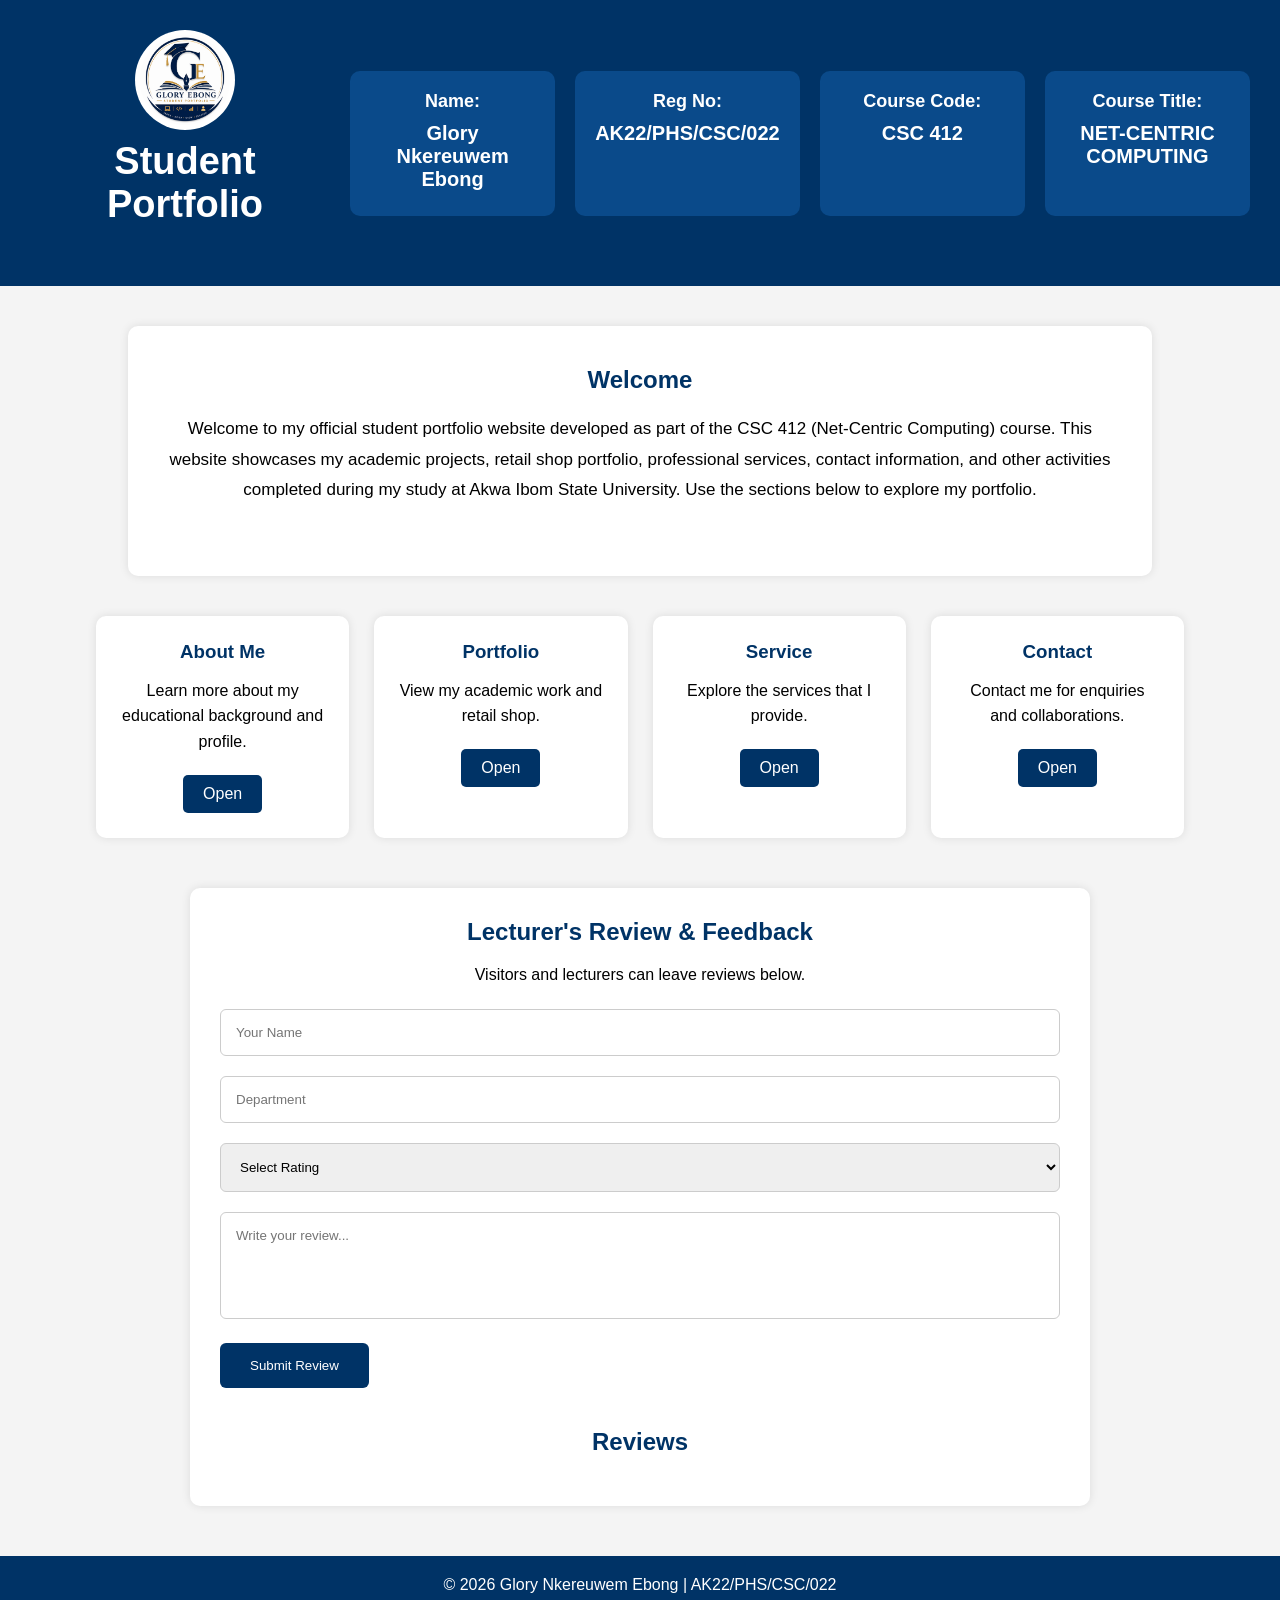
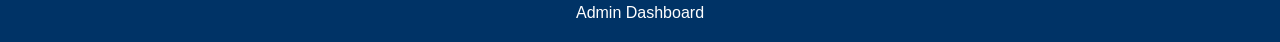
<file: index.html>
<!DOCTYPE html>
<html lang="en">
<head>
<meta charset="UTF-8">
<meta name="viewport" content="width=device-width, initial-scale=1.0">
<title>Student Portfolio</title>

<style>

*{
    margin:0;
    padding:0;
    box-sizing:border-box;
    font-family:Arial, Helvetica, sans-serif;
}

body{
    background:#f4f4f4;
}

/* Header */

header{
    background:#003366;
    color:white;
    padding:20px;
    text-align:center;
}

header h1{
    font-size:36px;
    margin-bottom:10px;
}

header p{
    font-size:18px;
    margin:5px 0;
}

/* Welcome Section */

.home{
    width:80%;
    margin:40px auto;
    text-align:center;
    background:white;
    padding:40px;
    border-radius:10px;
    box-shadow:0 0 10px rgba(0,0,0,.1);
}

.home h2{
    color:#003366;
    margin-bottom:20px;
}

.home p{
    line-height:1.8;
    margin-bottom:30px;
    font-size:17px;
}

.button{
    display:inline-block;
    background:#003366;
    color:white;
    text-decoration:none;
    padding:12px 30px;
    border-radius:5px;
}

.button:hover{
    background:#0055aa;
}

/* Cards */

.links{
    width:85%;
    margin:40px auto;
    display:grid;
    grid-template-columns:repeat(auto-fit,minmax(220px,1fr));
    gap:25px;
}

.box{
    background:white;
    padding:25px;
    text-align:center;
    border-radius:10px;
    box-shadow:0 0 10px rgba(0,0,0,.1);
}

.box h3{
    color:#003366;
    margin-bottom:15px;
}

.box p{
    line-height:1.6;
    margin-bottom:20px;
}

.box a{
    display:inline-block;
    text-decoration:none;
    background:#003366;
    color:white;
    padding:10px 20px;
    border-radius:5px;
}

.box a:hover{
    background:#0055aa;
}

/* Reviews */

.reviews{
    width:85%;
    max-width:900px;
    margin:50px auto;
    background:white;
    padding:30px;
    border-radius:10px;
    box-shadow:0 0 10px rgba(0,0,0,.1);
}

.reviews h2{
    text-align:center;
    color:#003366;
    margin-bottom:20px;
}

.reviews p{
    text-align:center;
    margin-bottom:25px;
}

.reviews input,
.reviews textarea,
.reviews select{
    width:100%;
    padding:15px;
    margin-bottom:20px;
    border:1px solid #ccc;
    border-radius:6px;
}

.reviews textarea{
    resize:none;
}

.reviews button{
    background:#003366;
    color:white;
    border:none;
    padding:15px 30px;
    border-radius:6px;
    cursor:pointer;
}

.reviews button:hover{
    background:#0055aa;
}

.review-card{
    background:#f7f7f7;
    padding:20px;
    margin-top:20px;
    border-left:5px solid #003366;
    border-radius:8px;
}

.review-card h3{
    color:#003366;
}

.review-card span{
    color:gray;
    font-size:14px;
}

footer{
    margin-top:50px;
    background:#003366;
    color:white;
    text-align:center;
    padding:20px;
}

.header-top{
    display:flex;
    flex-direction:column;
    align-items:flex-start;
    padding-left:30px;
    margin-bottom:20px;
}

.logo-img{
    width:90px;
    height:90px;
    object-fit:contain;
    background:#fff;
    border-radius:50%;
    padding:5px;
    margin-bottom:10px;
}


header{
    background:#003366;
    color:white;
    padding:30px;
}

.header-grid{
    display:grid;
    grid-template-columns:280px 1fr;
    align-items:center;
    gap:40px;
}

.header-top{
    display:flex;
    flex-direction:column;
    align-items:center;
}

.logo-img{
    width:100px;
    height:100px;
    border-radius:50%;
    background:#fff;
    padding:5px;
    margin-bottom:10px;
}

.header-top h1{
    font-size:38px;
    color:white;
    text-align:center;
}

.right-box{
    display:grid;
    grid-template-columns:repeat(4,1fr);
    gap:20px;
}

.info-card{
    background:#0a4a8a;
    padding:20px;
    border-radius:10px;
    text-align:center;
}

.info-card h4{
    margin-bottom:10px;
    font-size:18px;
}

.info-card p{
    font-size:20px;
    font-weight:bold;
}


/* ===========================
   Responsive Header
=========================== */

@media (max-width:768px){

    .header-grid{
        grid-template-columns:1fr;
        gap:20px;
        text-align:center;
    }

    .header-top{
        align-items:center;
    }

    .header-top h1{
        font-size:30px;
    }

    .logo-img{
        width:90px;
        height:90px;
    }

    .right-box{
        grid-template-columns:1fr;
        gap:15px;
    }

    .info-card{
        width:100%;
    }

    .home{
        width:95%;
        padding:25px;
    }

    .links{
        width:95%;
    }

    .reviews{
        width:95%;
        padding:20px;
    }

}

</style>

</head>

<body>

<header>

<div class="header-grid">

    <!-- LEFT BOX -->
    <div class="header-top">

        <img src="Logo1.png" alt="Portfolio Logo" class="logo-img">

        <h1>Student Portfolio</h1>

    </div>

    <!-- RIGHT BOX -->
    <div class="right-box">

        <div class="info-card">
            <h4>Name:</h4>
            <p>Glory Nkereuwem Ebong</p>
        </div>

        <div class="info-card">
            <h4>Reg No:</h4>
            <p>AK22/PHS/CSC/022</p>
        </div>

        <div class="info-card">
            <h4>Course Code:</h4>
            <p>CSC 412</p>
        </div>

        <div class="info-card">
            <h4>Course Title:</h4>
            <p>NET-CENTRIC COMPUTING</p>
        </div>

    </div>

</div>

</header>


<section class="home">

<h2>Welcome</h2>

<p>

Welcome to my official student portfolio website developed as part of the CSC 412 (Net-Centric Computing) course.

This website showcases my academic projects, retail shop portfolio, professional services, contact information, and other activities completed during my study at Akwa Ibom State University.

Use the sections below to explore my portfolio.

</p>

</section>

<section class="links">

<div class="box">
<h3>About Me</h3>
<p>Learn more about my educational background and profile.</p>
<a href="About.html">Open</a>
</div>

<div class="box">
<h3>Portfolio</h3>
<p>View my academic work and retail shop.</p>
<a href="Portfolio.html">Open</a>
</div>

<div class="box">
<h3>Service</h3>
<p>Explore the services that I provide.</p>
<a href="Service.html">Open</a>
</div>

<div class="box">
<h3>Contact</h3>
<p>Contact me for enquiries and collaborations.</p>
<a href="Contact.html">Open</a>
</div>

</section>

<section class="reviews">

<h2>Lecturer's Review & Feedback</h2>

<p>Visitors and lecturers can leave reviews below.</p>

<form id="reviewForm">

<input type="text" id="name" placeholder="Your Name" required>

<input type="text" id="department" placeholder="Department">

<select id="rating" required>

<option value="">Select Rating</option>
<option>⭐⭐⭐⭐⭐ Excellent</option>
<option>⭐⭐⭐⭐ Very Good</option>
<option>⭐⭐⭐ Good</option>
<option>⭐⭐ Fair</option>
<option>⭐ Poor</option>

</select>

<textarea id="review" rows="5" placeholder="Write your review..." required></textarea>

<button type="submit">Submit Review</button>

</form>

<h2 style="margin-top:40px;">Reviews</h2>

<div id="reviewsContainer"></div>

</section>

<footer>

<p>&copy; 2026 Glory Nkereuwem Ebong | AK22/PHS/CSC/022</p>

<p style="margin-top:10px;">
    <a href="admin.html" style="color:white;text-decoration:none;">
        Admin Dashboard
    </a>

</footer>

<script>
function toggleMenu(){
    document.getElementById("navMenu")?.classList.toggle("show");
}
</script>

<script src="js/review.js"></script>

</body>
</html>
</file>
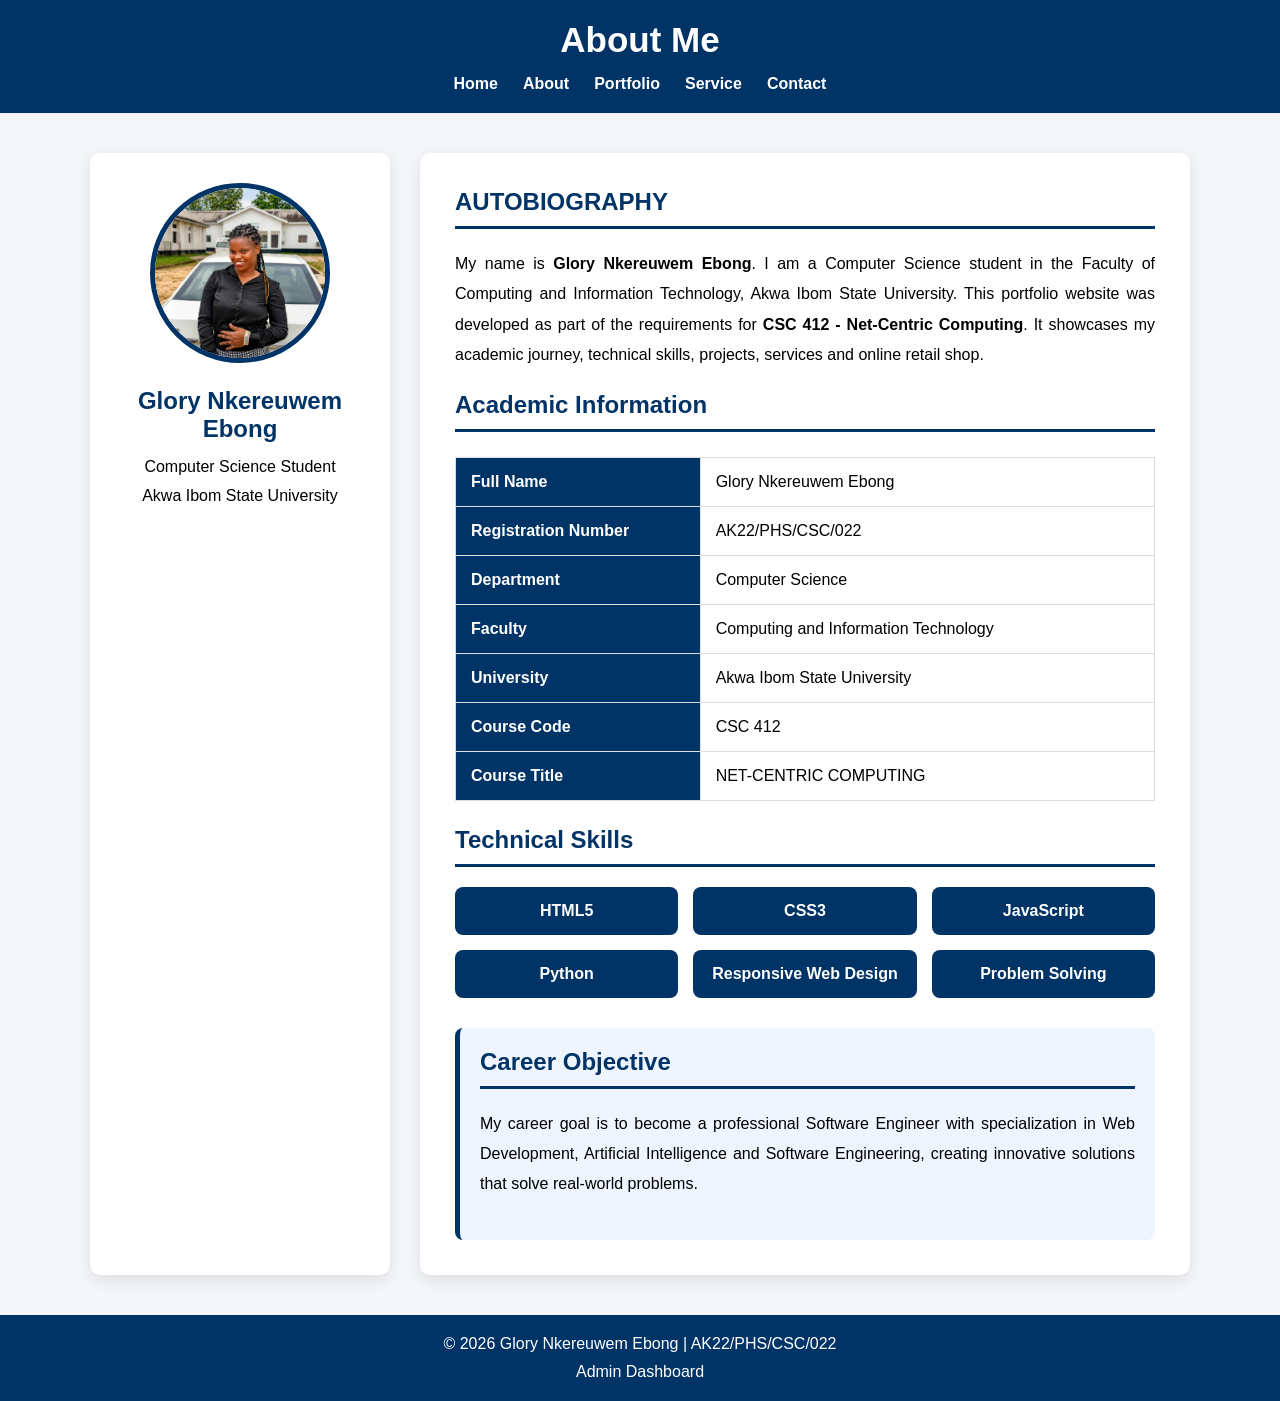
<file: About.html>
<!DOCTYPE html>
<html lang="en">
<head>
<meta charset="UTF-8">
<meta name="viewport" content="width=device-width, initial-scale=1.0">
<title>About | Student Portfolio</title>

<style>

*{
margin:0;
padding:0;
box-sizing:border-box;
font-family:Arial, Helvetica, sans-serif;
}

body{
background:#f4f6f9;
}

/* Header */

header{
    background:#003366;
    color:white;
    padding:20px;
}

.header-container{
    max-width:1200px;
    margin:auto;
}

.header-container h1{
    text-align:center;
    font-size:35px;
    margin-bottom:15px;
}

nav ul{
    list-style:none;
    display:flex;
    justify-content:center;
    gap:25px;
}

nav ul li a{
    color:white;
    text-decoration:none;
    font-weight:bold;
}

nav ul li a:hover{
    color:gold;
}

.menu-icon{
    display:none;
    font-size:32px;
    cursor:pointer;
    text-align:right;
    color:white;
}

/* About */

.about{
width:90%;
max-width:1100px;
margin:40px auto;
display:grid;
grid-template-columns:300px 1fr;
gap:30px;
}

.profile{
background:white;
padding:30px;
border-radius:10px;
box-shadow:0 5px 15px rgba(0,0,0,.1);
text-align:center;
}

.profile img{
width:180px;
height:180px;
border-radius:50%;
object-fit:cover;
border:5px solid #003366;
margin-bottom:20px;
}

.profile h2{
color:#003366;
margin-bottom:10px;
}

.profile p{
line-height:1.8;
}

.content{
background:white;
padding:35px;
border-radius:10px;
box-shadow:0 5px 15px rgba(0,0,0,.1);
}

.content h2{
color:#003366;
margin-bottom:20px;
border-bottom:3px solid #003366;
padding-bottom:10px;
}

.content p{
line-height:1.9;
margin-bottom:20px;
text-align:justify;
}

table{
width:100%;
border-collapse:collapse;
margin:25px 0;
}

table td{
padding:15px;
border:1px solid #ddd;
}

table td:first-child{
font-weight:bold;
background:#003366;
color:white;
width:35%;
}

.skills{
display:grid;
grid-template-columns:repeat(auto-fit,minmax(180px,1fr));
gap:15px;
margin-top:20px;
}

.skill{
background:#003366;
color:white;
padding:15px;
border-radius:8px;
text-align:center;
font-weight:bold;
}

.goal{
background:#eef5ff;
padding:20px;
border-left:5px solid #003366;
margin-top:30px;
border-radius:8px;
}

footer{
margin-top:40px;
background:#003366;
color:white;
text-align:center;
padding:20px;
}

@media(max-width:768px){

.about{
grid-template-columns:1fr;
}

}


/* Mobile */

@media(max-width:768px){

.about{
    grid-template-columns:1fr;
}

/* Show hamburger */

.menu-icon{
    display:block;
    margin-bottom:15px;
}

/* Hide menu initially */

nav{
    display:none;
}

nav.show{
    display:block;
}

nav ul{
    flex-direction:column;
    gap:0;
}

nav ul li{
    text-align:center;
}

nav ul li a{
    display:block;
    padding:15px;
    border-top:1px solid rgba(255,255,255,.2);
}

}

</style>

</head>

<body>

<header>

<div class="header-container">

    <h1>About Me</h1>

    <div class="menu-icon" onclick="toggleMenu()">
        ☰
    </div>

    <nav id="navMenu">

        <ul>

            <li><a href="index.html">Home</a></li>

            <li><a href="About.html">About</a></li>

            <li><a href="Portfolio.html">Portfolio</a></li>

            <li><a href="Service.html">Service</a></li>

            <li><a href="Contact.html">Contact</a></li>

        </ul>

    </nav>

</div>

</header>

<section class="about">

<div class="profile">

<img src="Profile.jpeg" alt="Profile Picture">

<h2>Glory Nkereuwem Ebong</h2>

<p>

Computer Science Student

<br>

Akwa Ibom State University

</p>

</div>

<div class="content">

<h2>AUTOBIOGRAPHY</h2>

<p>

My name is <strong>Glory Nkereuwem Ebong</strong>. I am a Computer Science student in the Faculty of Computing and Information Technology, Akwa Ibom State University.

This portfolio website was developed as part of the requirements for <strong>CSC 412 - Net-Centric Computing</strong>. It showcases my academic journey, technical skills, projects, services and online retail shop.

</p>

<h2>Academic Information</h2>

<table>

<tr>

<td>Full Name</td>

<td>Glory Nkereuwem Ebong</td>

</tr>

<tr>

<td>Registration Number</td>

<td>AK22/PHS/CSC/022</td>

</tr>

<tr>

<td>Department</td>

<td>Computer Science</td>

</tr>

<tr>

<td>Faculty</td>

<td>Computing and Information Technology</td>

</tr>

<tr>

<td>University</td>

<td>Akwa Ibom State University</td>

</tr>

<tr>

<td>Course Code</td>

<td>CSC 412</td>

</tr>

<tr>

<td>Course Title</td>

<td>NET-CENTRIC COMPUTING</td>

</tr>

</table>

<h2>Technical Skills</h2>

<div class="skills">

<div class="skill">HTML5</div>

<div class="skill">CSS3</div>

<div class="skill">JavaScript</div>

<div class="skill">Python</div>

<div class="skill">Responsive Web Design</div>

<div class="skill">Problem Solving</div>

</div>

<div class="goal">

<h2>Career Objective</h2>

<p>

My career goal is to become a professional Software Engineer with specialization in Web Development, Artificial Intelligence and Software Engineering, creating innovative solutions that solve real-world problems.

</p>

</div>

</div>

</section>

<footer>

<p>

© 2026 Glory Nkereuwem Ebong | AK22/PHS/CSC/022

</p>

<p style="margin-top:10px;">
    <a href="admin.html" style="color:white;text-decoration:none;">
        Admin Dashboard
    </a>

</footer>

<script>
function toggleMenu() {
    document.getElementById("navMenu").classList.toggle("show");
}
</script>

</body>
</html>
</file>
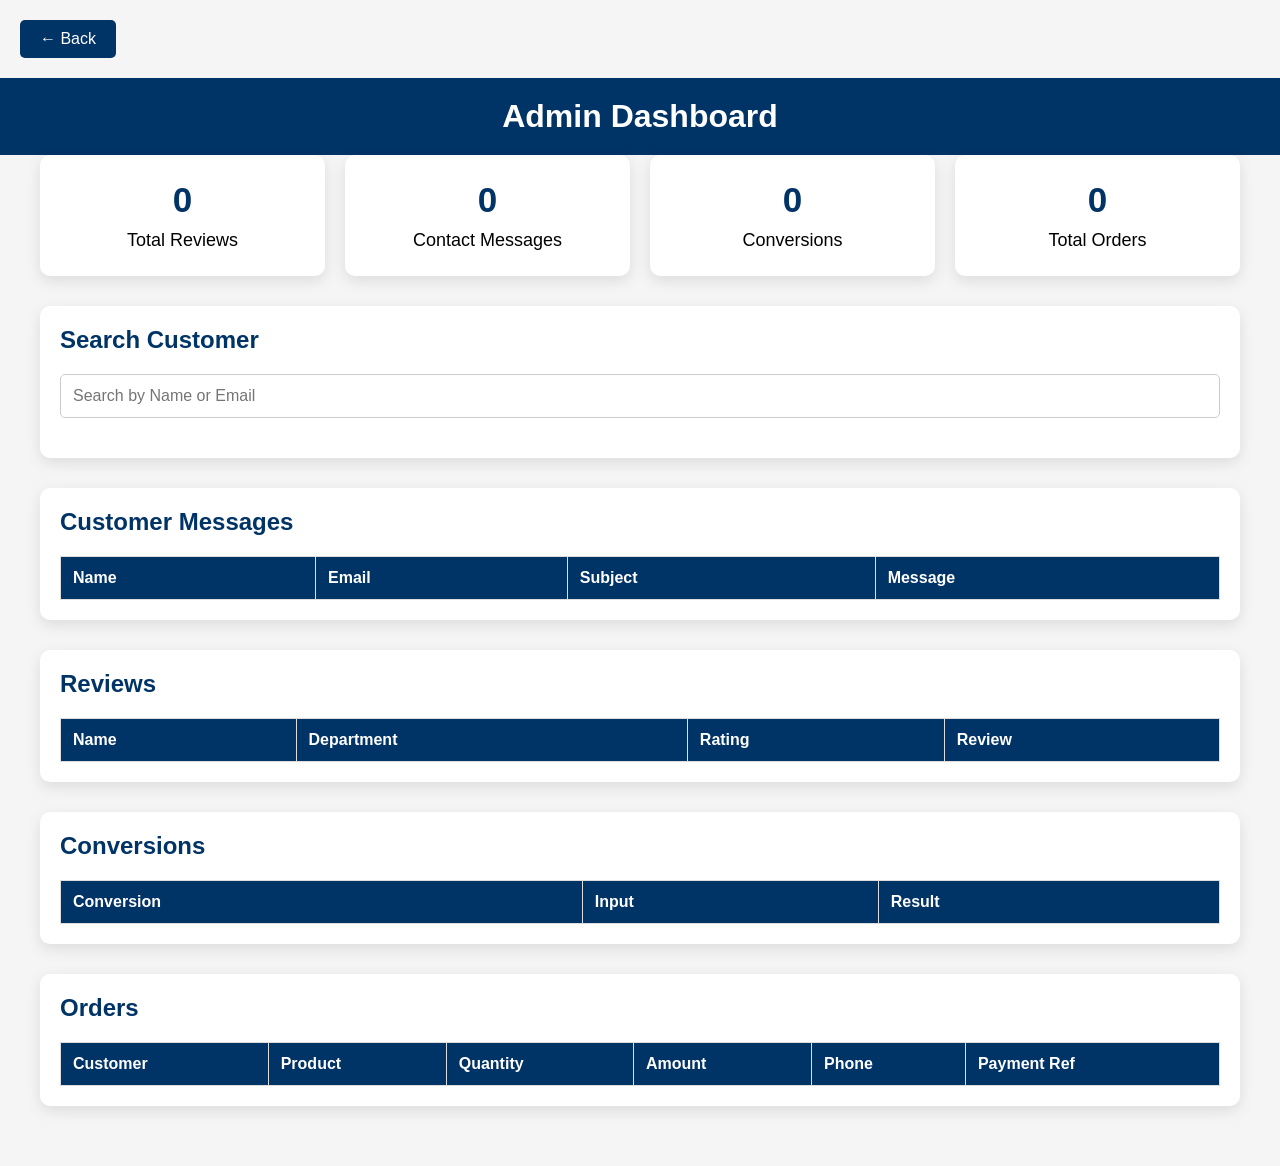
<file: admin.html>
<!DOCTYPE html>
<html lang="en">
<head>

<meta charset="UTF-8">
<meta name="viewport" content="width=device-width, initial-scale=1.0">

<title>Admin Dashboard</title>

<style>

*{
margin:0;
padding:0;
box-sizing:border-box;
font-family:Arial,Helvetica,sans-serif;
}

body{
background:#f5f5f5;
overflow-x:hidden;
}

header{
background:#003366;
color:#fff;
padding:20px;
text-align:center;
}

.back-btn{
display:inline-block;
margin:20px;
padding:10px 20px;
background:#003366;
color:#fff;
text-decoration:none;
border-radius:5px;
}

.back-btn:hover{
background:#0055aa;
}

.container{
width:95%;
max-width:1200px;
margin:auto;
padding-bottom:30px;
}

.cards{
display:grid;
grid-template-columns:repeat(auto-fit,minmax(250px,1fr));
gap:20px;
margin-bottom:30px;
}

.card{
background:#fff;
padding:25px;
border-radius:10px;
box-shadow:0 5px 15px rgba(0,0,0,.1);
text-align:center;
}

.card h2{
font-size:35px;
color:#003366;
margin-bottom:10px;
}

.card p{
font-size:18px;
}

.section{
background:#fff;
padding:20px;
margin-bottom:30px;
border-radius:10px;
box-shadow:0 5px 15px rgba(0,0,0,.1);
}

.section h2{
margin-bottom:20px;
color:#003366;
}

input{
width:100%;
padding:12px;
border:1px solid #ccc;
border-radius:5px;
margin-bottom:20px;
font-size:16px;
}

.table-wrapper{
width:100%;
overflow-x:auto;
-webkit-overflow-scrolling:touch;
}

table{
width:100%;
min-width:700px;
border-collapse:collapse;
}

table th,
table td{
padding:12px;
border:1px solid #ddd;
text-align:left;
white-space:nowrap;
}

table th{
background:#003366;
color:white;
}

@media(max-width:768px){

.container{
width:95%;
}

.cards{
grid-template-columns:1fr;
}

.card h2{
font-size:28px;
}

.section{
padding:15px;
}

.section h2{
font-size:20px;
}

.back-btn{
display:block;
width:120px;
margin:20px auto;
text-align:center;
}

table{
min-width:650px;
}

table th,
table td{
font-size:14px;
padding:10px;
}

}

</style>

</head>

<body>

<a href="Portfolio.html" class="back-btn">
← Back
</a>

<header>

<h1>Admin Dashboard</h1>

</header>

<div class="container">

<div class="cards">

<div class="card">
<h2 id="reviewCount">0</h2>
<p>Total Reviews</p>
</div>

<div class="card">
<h2 id="contactCount">0</h2>
<p>Contact Messages</p>
</div>

<div class="card">
<h2 id="conversionCount">0</h2>
<p>Conversions</p>
</div>

<div class="card">
<h2 id="orderCount">0</h2>
<p>Total Orders</p>
</div>

</div>

<div class="section">

<h2>Search Customer</h2>

<input
type="text"
id="search"
placeholder="Search by Name or Email">

</div>

<div class="section">

<h2>Customer Messages</h2>

<div class="table-wrapper">

<table>

<thead>

<tr>
<th>Name</th>
<th>Email</th>
<th>Subject</th>
<th>Message</th>
</tr>

</thead>

<tbody id="contactTable">

</tbody>

</table>

</div>

</div>

<div class="section">

<h2>Reviews</h2>

<div class="table-wrapper">

<table>

<thead>

<tr>
<th>Name</th>
<th>Department</th>
<th>Rating</th>
<th>Review</th>
</tr>

</thead>

<tbody id="reviewTable">

</tbody>

</table>

</div>

</div>

<div class="section">

<h2>Conversions</h2>

<div class="table-wrapper">

<table>

<thead>

<tr>
<th>Conversion</th>
<th>Input</th>
<th>Result</th>
</tr>

</thead>

<tbody id="conversionTable">

</tbody>

</table>

</div>

</div>

<div class="section">

<h2>Orders</h2>

<div class="table-wrapper">

<table>

<thead>

<tr>
<th>Customer</th>
<th>Product</th>
<th>Quantity</th>
<th>Amount</th>
<th>Phone</th>
<th>Payment Ref</th>
</tr>

</thead>

<tbody id="orderTable">

</tbody>

</table>

</div>

</div>

</div>

<script src="js/admin.js"></script>

</body>
</html>
</file>
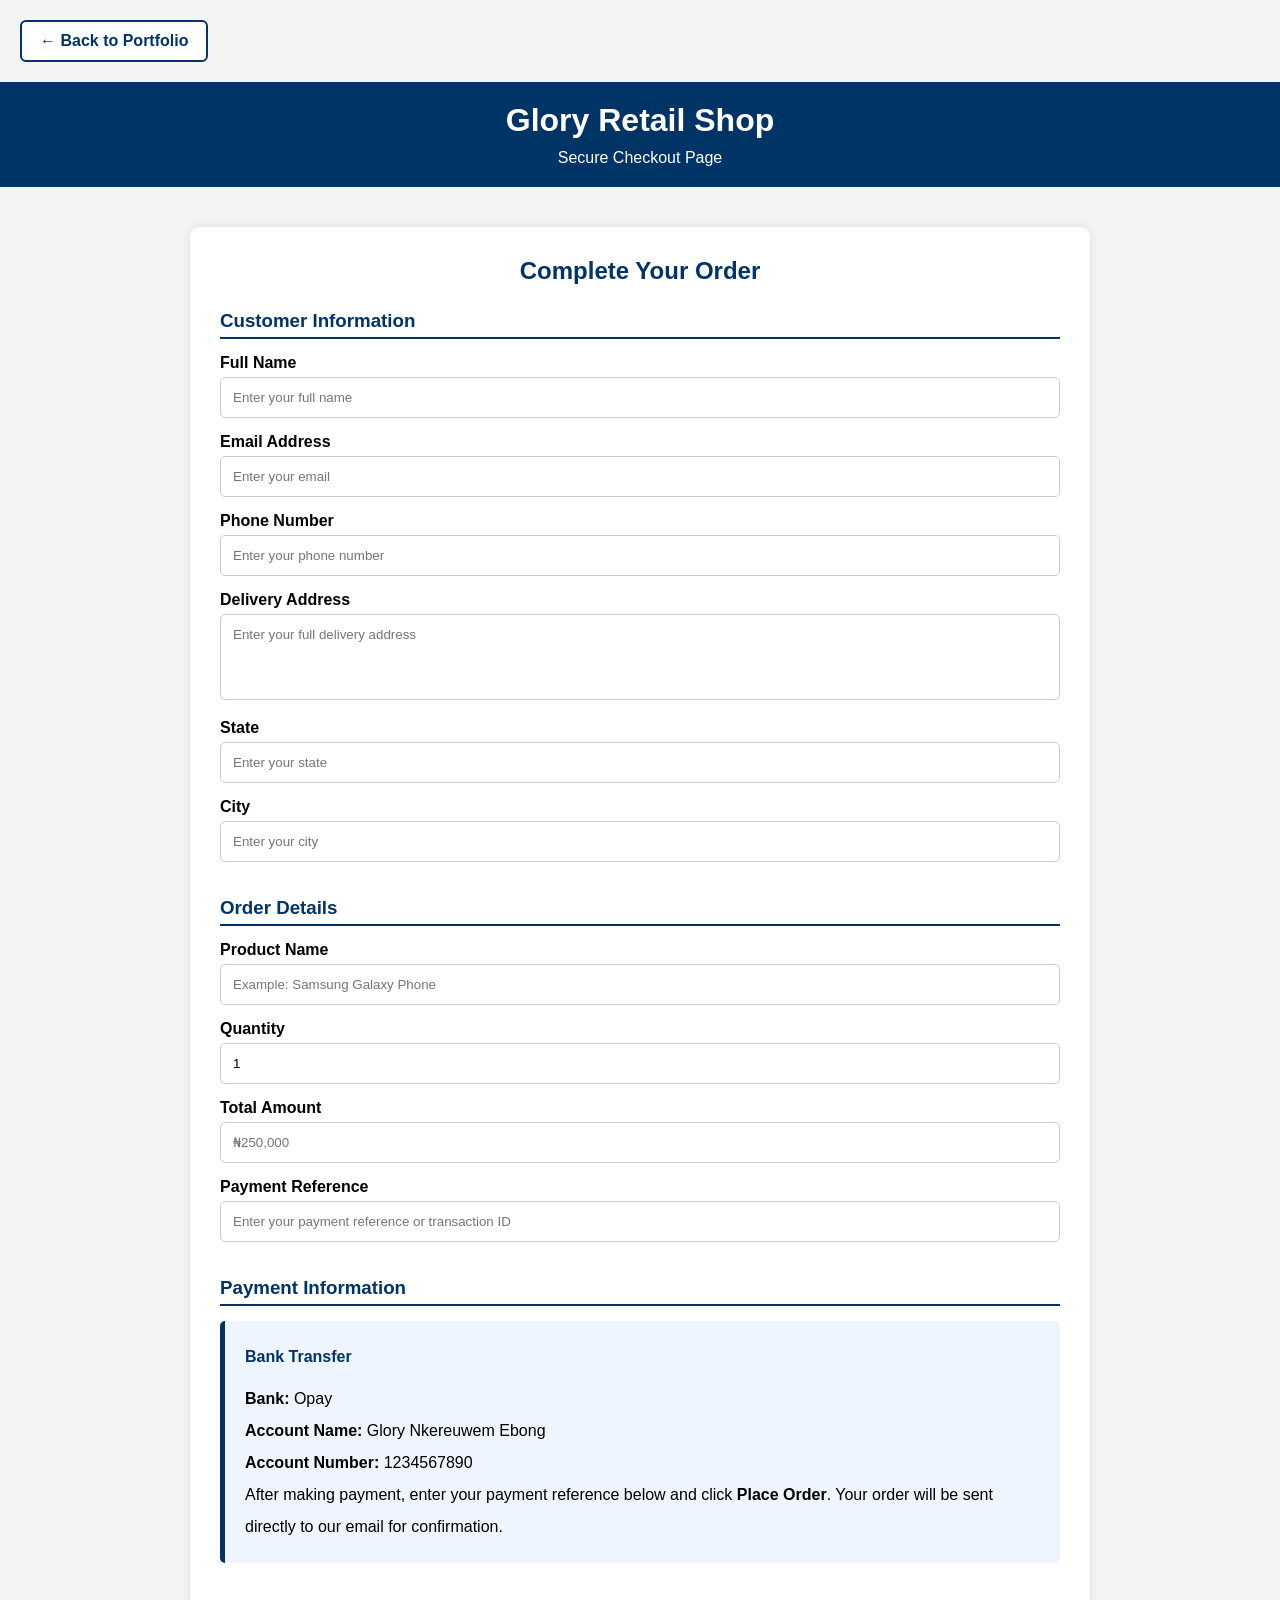
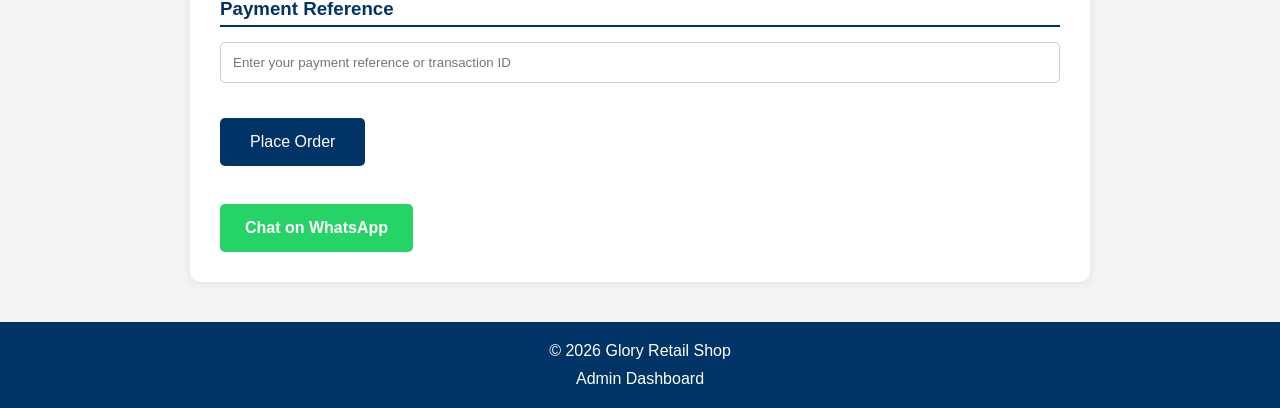
<file: Buy.html>
<!DOCTYPE html>
<html lang="en">
<head>
<meta charset="UTF-8">
<meta name="viewport" content="width=device-width, initial-scale=1.0">
<title>Checkout | Glory Retail Shop</title>

<style>

*{
    margin:0;
    padding:0;
    box-sizing:border-box;
    font-family:Arial, Helvetica, sans-serif;
}

body{
    background:#f4f4f4;
}

header{
    background:#003366;
    color:white;
    text-align:center;
    padding:20px;
}

header h1{
    margin-bottom:10px;
}

.container{
    width:90%;
    max-width:900px;
    margin:40px auto;
    background:white;
    padding:30px;
    border-radius:10px;
    box-shadow:0 0 10px rgba(0,0,0,.1);
}

.container h2{
    text-align:center;
    color:#003366;
    margin-bottom:25px;
}

.section{
    margin-bottom:35px;
}

.section h3{
    color:#003366;
    margin-bottom:15px;
    border-bottom:2px solid #003366;
    padding-bottom:5px;
}

label{
    display:block;
    margin-top:15px;
    margin-bottom:5px;
    font-weight:bold;
}

input,
textarea,
select{
    width:100%;
    padding:12px;
    border:1px solid #ccc;
    border-radius:5px;
}

textarea{
    resize:none;
}

.payment{
    background:#eef5ff;
    padding:20px;
    border-left:5px solid #003366;
    border-radius:5px;
    line-height:2;
}

.payment h4{
    color:#003366;
    margin-bottom:10px;
}

button{
    background:#003366;
    color:white;
    border:none;
    padding:15px 30px;
    border-radius:5px;
    cursor:pointer;
    font-size:16px;
}

button:hover{
    background:#0055aa;
}

.whatsapp{
    display:inline-block;
    margin-top:20px;
    background:#25D366;
    color:white;
    text-decoration:none;
    padding:15px 25px;
    border-radius:5px;
    font-weight:bold;
}

.whatsapp:hover{
    background:#1ea952;
}

footer{
    margin-top:40px;
    background:#003366;
    color:white;
    text-align:center;
    padding:20px;
}


.back-btn{
    display:inline-flex;
    align-items:center;
    gap:8px;
    background:#ffffff;
    color:#003366;
    text-decoration:none;
    padding:10px 18px;
    border-radius:6px;
    border:2px solid #003366;
    font-weight:bold;
    margin:20px;
    transition:0.3s;
}

.back-btn:hover{
    background:#003366;
    color:white;
}


</style>

</head>

<body>

    <a href="Portfolio.html" class="back-btn">
    ← Back to Portfolio
</a>


<header>

<h1>Glory Retail Shop</h1>

<p>Secure Checkout Page</p>

</header>

<div class="container">

<h2>Complete Your Order</h2>

<form id="orderForm">

<input type="hidden" name="_subject" value="New Retail Shop Order">

<div class="section">

<h3>Customer Information</h3>

<label>Full Name</label>
<input
type="text"
id="fullname"
placeholder="Enter your full name"
required>

<label>Email Address</label>
<input
type="email"
id="email"
placeholder="Enter your email"
required>

<label>Phone Number</label>
<input
type="tel"
id="phone"
placeholder="Enter your phone number"
required>


<label>Delivery Address</label>
<textarea
id="address"
rows="4"
placeholder="Enter your full delivery address"
required></textarea>

<label>State</label>
<input
type="text"
id="state"
placeholder="Enter your state"
required>


<label>City</label>
<input
type="text"
id="city"
placeholder="Enter your city"
required>

</div>

<div class="section">

<h3>Order Details</h3>

<label>Product Name</label>
<input
type="text"
id="product"
placeholder="Example: Samsung Galaxy Phone"
required>


<label>Quantity</label>
<input
type="number"
id="quantity"
value="1"
min="1"
required>


<label>Total Amount</label>
<input
type="text"
id="amount"
placeholder="₦250,000"
required>

<label>Payment Reference</label>
<input
type="text"
id="payment_reference"
placeholder="Enter your payment reference or transaction ID"
required>

</div>

<div class="section">

<h3>Payment Information</h3>

<div class="payment">

<h4>Bank Transfer</h4>

<p><strong>Bank:</strong> Opay</p>

<p><strong>Account Name:</strong> Glory Nkereuwem Ebong</p>

<p><strong>Account Number:</strong> 1234567890</p>

<p>
After making payment, enter your payment reference below and click <strong>Place Order</strong>. Your order will be sent directly to our email for confirmation.
</p>

</div>

</div>

<div class="section">

<h3>Payment Reference</h3>

<input type="text" name="Payment Reference" placeholder="Enter your payment reference or transaction ID" required>

</div>

<button type="submit">

Place Order

</button>

<br><br>

<a class="whatsapp"
href="https://wa.me/2348101532288"
target="_blank">

Chat on WhatsApp

</a>

</form>

</div>

<footer>

<p>

© 2026 Glory Retail Shop

</p>

<p style="margin-top:10px;">
    <a href="admin.html" style="color:white;text-decoration:none;">
        Admin Dashboard
    </a>
    
</footer>

<script src="js/order.js"></script>

</body>
</html>
</file>
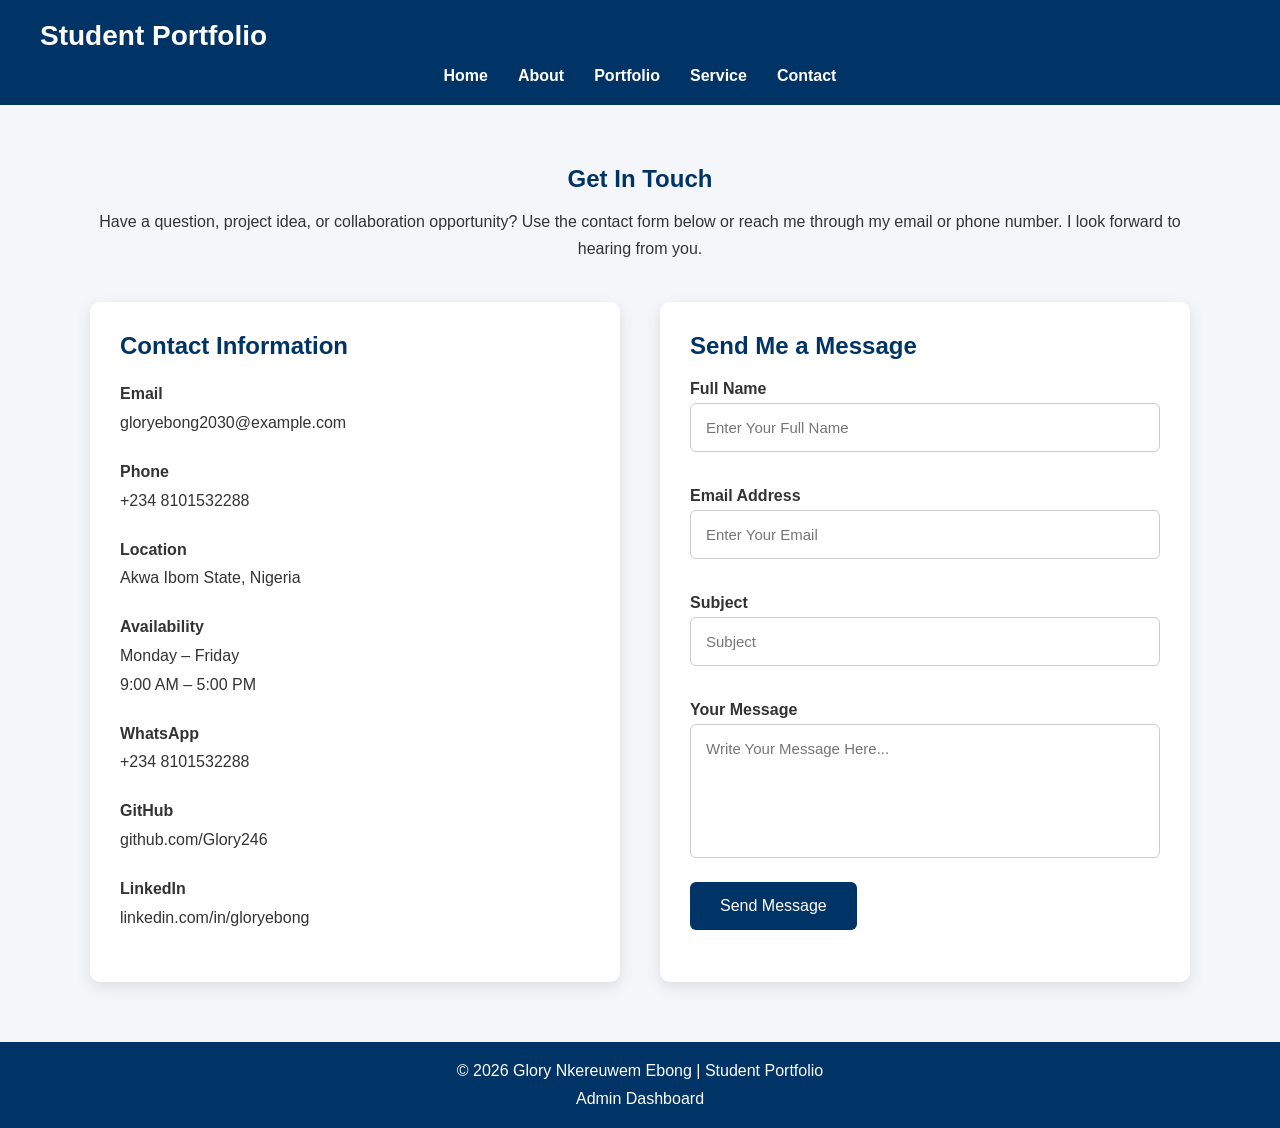
<file: Contact.html>
<!DOCTYPE html>
<html lang="en">
<head>

<meta charset="UTF-8">
<meta name="viewport" content="width=device-width, initial-scale=1.0">

<title>Contact | Student Portfolio</title>

<style>

*{
    margin:0;
    padding:0;
    box-sizing:border-box;
    font-family:Arial, Helvetica, sans-serif;
}

body{
    background:#f4f6f9;
    color:#333;
}


/* Header */
/* Header */

header{
    background:#003366;
    padding:20px;
}

.header-container{
    max-width:1200px;
    margin:auto;
}

.logo{
    color:white;
    font-size:28px;
    font-weight:bold;
}

nav ul{
    list-style:none;
    display:flex;
    justify-content:center;
    gap:30px;
    flex-wrap:wrap;
    margin-top:15px;
}

nav ul li a{
    color:white;
    text-decoration:none;
    font-weight:bold;
}

nav ul li a:hover{
    color:gold;
}

.menu-icon{
    display:none;
    color:white;
    font-size:35px;
    cursor:pointer;
    text-align:right;
}


/* Contact Section */

.contact{

    width:90%;
    max-width:1100px;
    margin:60px auto;

}


.contact h1{

    text-align:center;
    color:#003366;
    margin-bottom:15px;

}


.contact > p{

    text-align:center;
    line-height:1.7;
    margin-bottom:40px;

}


.container{

    display:grid;
    grid-template-columns:1fr 1fr;
    gap:40px;

}


/* Information */

.info{

    background:white;
    padding:30px;
    border-radius:10px;
    box-shadow:0 5px 15px rgba(0,0,0,.1);

}


.info h2{

    color:#003366;
    margin-bottom:20px;

}


.info p{

    line-height:1.8;
    margin-bottom:20px;

}



/* Form */


.form{

    background:white;
    padding:30px;
    border-radius:10px;
    box-shadow:0 5px 15px rgba(0,0,0,.1);

}


.form h2{

    color:#003366;
    margin-bottom:20px;

}


label{

    display:block;
    margin-top:15px;
    margin-bottom:5px;
    font-weight:bold;

}


input,
textarea{

    width:100%;
    padding:15px;
    margin-bottom:20px;
    border:1px solid #ccc;
    border-radius:6px;
    outline:none;
    font-size:15px;

}


textarea{

    resize:none;

}


button{

    background:#003366;
    color:white;
    border:none;
    padding:15px 30px;
    border-radius:6px;
    cursor:pointer;
    font-size:16px;
    transition:.3s;

}


button:hover{

    background:#0055aa;

}


/* Footer */


footer{

    background:#003366;
    color:white;
    text-align:center;
    padding:20px;
    margin-top:60px;

}



/* Responsive */


@media(max-width:768px){

.container{
    grid-template-columns:1fr;
}

.menu-icon{
    display:block;
}

nav{
    display:none;
    width:100%;
}

nav.show{
    display:block;
}

nav ul{
    flex-direction:column;
    gap:0;
    margin-top:15px;
}

nav ul li{
    border-top:1px solid rgba(255,255,255,.3);
}

nav ul li a{
    display:block;
    padding:15px;
}

}


</style>

</head>


<body>


<header>

<div class="header-container">

    <div class="logo">
        Student Portfolio
    </div>

    <div class="menu-icon" onclick="toggleMenu()">
        ☰
    </div>

    <nav id="navMenu">

        <ul>

            <li><a href="index.html">Home</a></li>
            <li><a href="About.html">About</a></li>
            <li><a href="Portfolio.html">Portfolio</a></li>
            <li><a href="Service.html">Service</a></li>
            <li><a href="Contact.html">Contact</a></li>

        </ul>

    </nav>

</div>

</header>



<section class="contact">


<h1>Get In Touch</h1>


<p>

Have a question, project idea, or collaboration opportunity?
Use the contact form below or reach me through my email or phone number.
I look forward to hearing from you.

</p>



<div class="container">



<div class="info">


<h2>Contact Information</h2>



<p>

<strong>Email</strong><br>

gloryebong2030@example.com

</p>



<p>

<strong>Phone</strong><br>

+234 8101532288

</p>



<p>

<strong>Location</strong><br>

Akwa Ibom State, Nigeria

</p>



<p>

<strong>Availability</strong><br>

Monday – Friday<br>

9:00 AM – 5:00 PM

</p>



<p>

<strong>WhatsApp</strong><br>

+234 8101532288

</p>



<p>

<strong>GitHub</strong><br>

github.com/Glory246

</p>



<p>

<strong>LinkedIn</strong><br>

linkedin.com/in/gloryebong

</p>



</div>





<div class="form">


<h2>Send Me a Message</h2>



<form id="contactForm">


<label>Full Name</label>

<input type="text" id="fullname" placeholder="Enter Your Full Name" required>


<label>Email Address</label>

<input type="email" id="email" placeholder="Enter Your Email" required>



<label>Subject</label>

<input type="text" id="subject" placeholder="Subject" required>




<label>Your Message</label>


<textarea id="message" rows="6" placeholder="Write Your Message Here..." required></textarea>



<button type="submit">

Send Message

</button>


</form>


</div>


</div>


</section>



<footer>

<p>

&copy; 2026 Glory Nkereuwem Ebong | Student Portfolio

</p>
<p style="margin-top:10px;">
    <a href="admin.html" style="color:white;text-decoration:none;">
        Admin Dashboard
    </a>

</footer>

<script src="js/contact.js"></script>


<script>
function toggleMenu(){
    document.getElementById("navMenu").classList.toggle("show");
}
</script>

<script src="js/contact.js"></script>

</body>
</html>
</file>
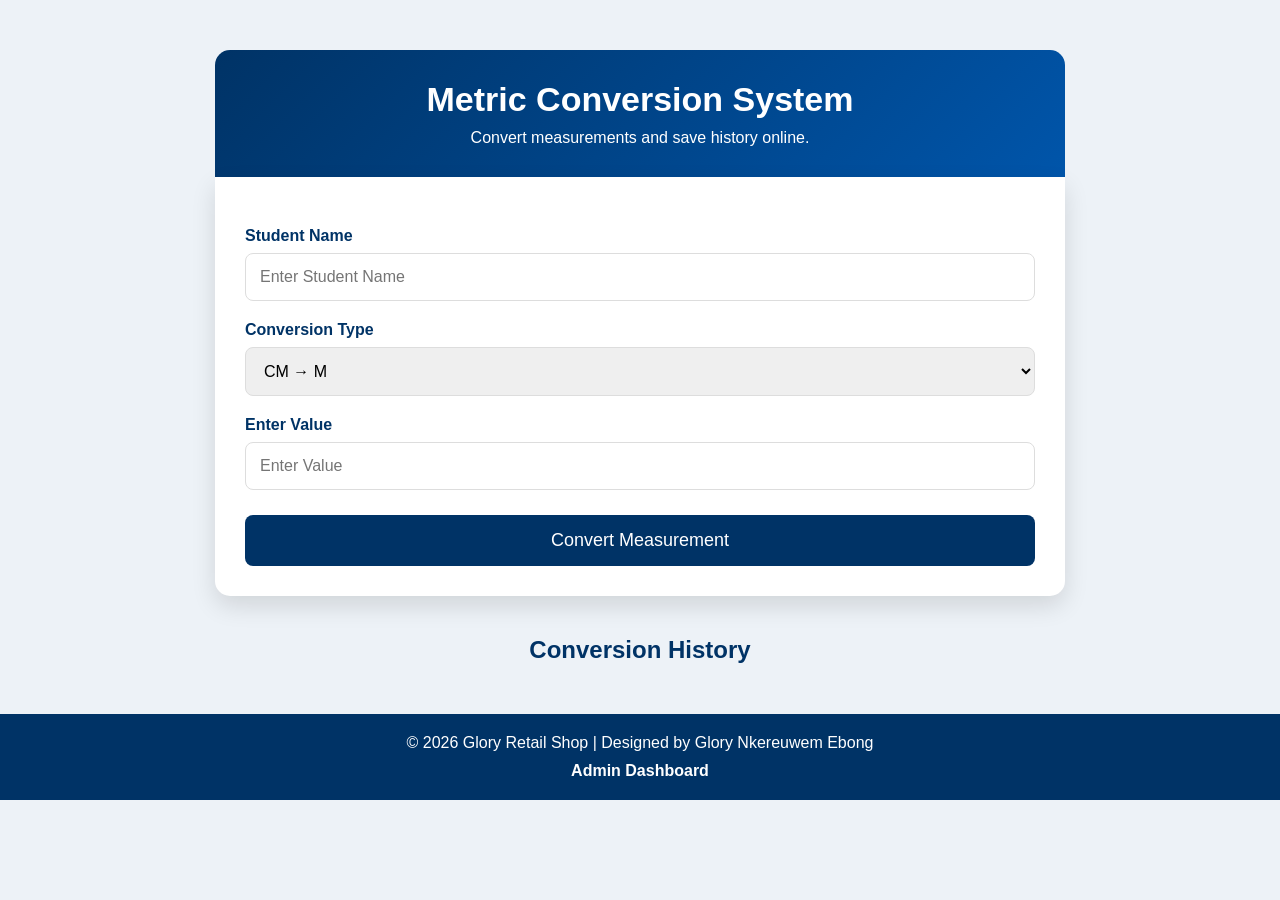
<file: conversion.html>
<!DOCTYPE html>
<html lang="en">
<head>

<meta charset="UTF-8">
<meta name="viewport" content="width=device-width, initial-scale=1.0">

<title>Metric Conversion System</title>

<style>

/* Footer */

footer{
    margin-top:50px;
    background:#003366;
    color:white;
    text-align:center;
    padding:20px;
}

footer a{
    color:white;
    text-decoration:none;
    font-weight:bold;
}

footer a:hover{
    text-decoration:underline;
}


*{
    margin:0;
    padding:0;
    box-sizing:border-box;
    font-family:"Segoe UI",sans-serif;
}

body{
    background:#edf2f7;
}

.container{
    width:90%;
    max-width:850px;
    margin:50px auto;
}

.header{
    background:linear-gradient(135deg,#003366,#0055aa);
    color:#fff;
    padding:30px;
    text-align:center;
    border-radius:15px 15px 0 0;
}

.header h1{
    font-size:34px;
}

.header p{
    margin-top:10px;
}

.form-box{

    background:#fff;

    padding:30px;

    border-radius:0 0 15px 15px;

    box-shadow:0 10px 25px rgba(0,0,0,.12);

}

label{

    display:block;

    margin-top:20px;

    margin-bottom:8px;

    color:#003366;

    font-weight:bold;

}

input,
select{

    width:100%;

    padding:14px;

    border:1px solid #ddd;

    border-radius:8px;

    font-size:16px;

}

input:focus,
select:focus{

    outline:none;

    border-color:#0055aa;

}

button{

    width:100%;

    margin-top:25px;

    padding:15px;

    background:#003366;

    color:#fff;

    border:none;

    border-radius:8px;

    font-size:18px;

    cursor:pointer;

}

button:hover{

    background:#0055aa;

}

.history-title{

    text-align:center;

    margin:40px 0 20px;

    color:#003366;

}

.history-card{

    background:#fff;

    padding:20px;

    border-left:6px solid #003366;

    border-radius:10px;

    margin-bottom:20px;

    box-shadow:0 4px 15px rgba(0,0,0,.1);

}

.history-card h3{

    color:#003366;

}

.history-card p{

    margin:8px 0;

}

.date{

    color:gray;

    font-size:14px;

}

</style>

</head>

<body>

<div class="container">

<div class="header">

<h1>Metric Conversion System</h1>

<p>Convert measurements and save history online.</p>

</div>

<div class="form-box">

<form id="convertForm">

<label>Student Name</label>

<input
type="text"
id="name"
placeholder="Enter Student Name"
required>

<label>Conversion Type</label>

<select id="type">

<option>CM → M</option>

<option>KM → M</option>

<option>KG → G</option>

</select>

<label>Enter Value</label>

<input
type="number"
id="value"
placeholder="Enter Value"
required>

<button type="submit">

Convert Measurement

</button>

</form>

</div>

<h2 class="history-title">

Conversion History

</h2>

<div id="history"></div>

</div>

<script src="js/conversion.js"></script>

<footer>

<p>
&copy; 2026 Glory Retail Shop | Designed by Glory Nkereuwem Ebong
</p>

<p style="margin-top:10px;">
    <a href="admin.html">
        Admin Dashboard
    </a>
</p>

</footer>


</body>

</html>
</file>
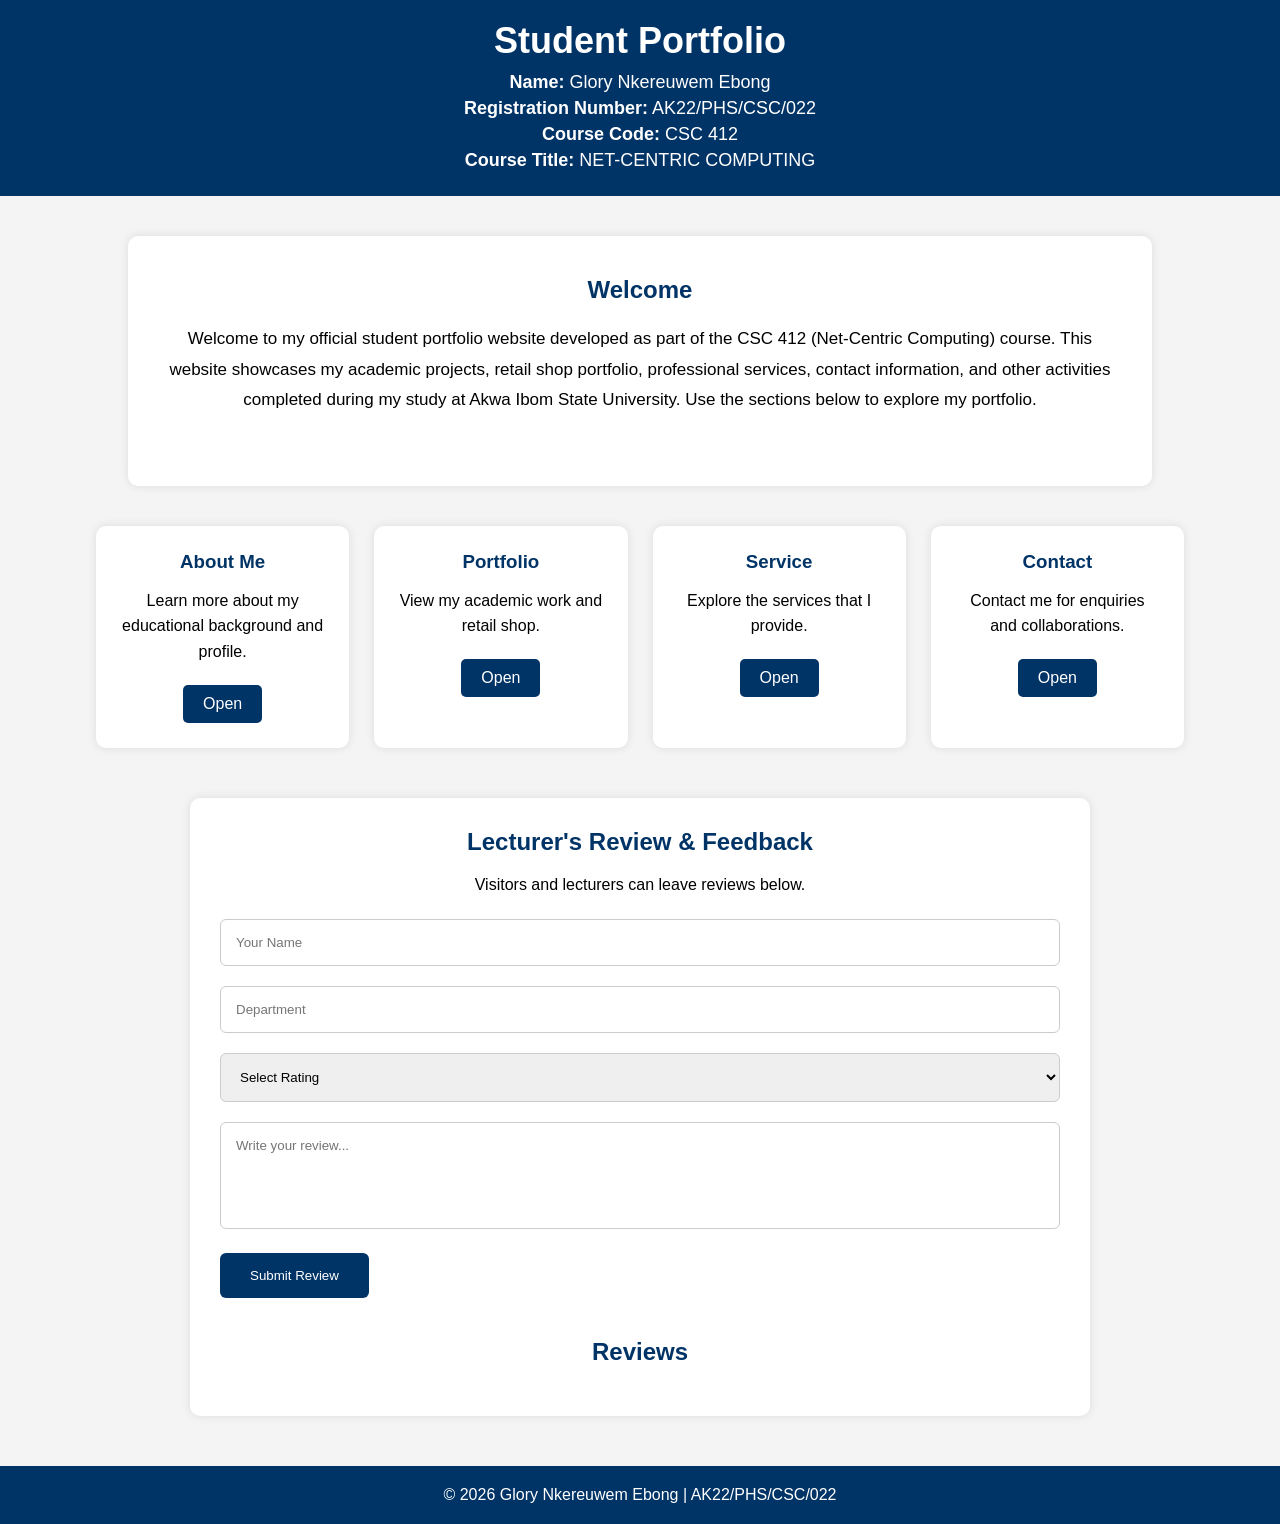
<file: Home.html>
<!DOCTYPE html>
<html lang="en">
<head>
<meta charset="UTF-8">
<meta name="viewport" content="width=device-width, initial-scale=1.0">
<title>Home | Student Portfolio</title>

<style>

*{
    margin:0;
    padding:0;
    box-sizing:border-box;
    font-family:Arial, Helvetica, sans-serif;
}

body{
    background:#f4f4f4;
}

/* Header */

header{
    background:#003366;
    color:white;
    padding:20px;
    text-align:center;
}

header h1{
    font-size:36px;
    margin-bottom:10px;
}

header p{
    font-size:18px;
    margin:5px 0;
}

/* Welcome Section */

.home{
    width:80%;
    margin:40px auto;
    text-align:center;
    background:white;
    padding:40px;
    border-radius:10px;
    box-shadow:0 0 10px rgba(0,0,0,.1);
}

.home h2{
    color:#003366;
    margin-bottom:20px;
}

.home p{
    line-height:1.8;
    margin-bottom:30px;
    font-size:17px;
}

.button{
    display:inline-block;
    background:#003366;
    color:white;
    text-decoration:none;
    padding:12px 30px;
    border-radius:5px;
}

.button:hover{
    background:#0055aa;
}

/* Cards */

.links{
    width:85%;
    margin:40px auto;
    display:grid;
    grid-template-columns:repeat(auto-fit,minmax(220px,1fr));
    gap:25px;
}

.box{
    background:white;
    padding:25px;
    text-align:center;
    border-radius:10px;
    box-shadow:0 0 10px rgba(0,0,0,.1);
}

.box h3{
    color:#003366;
    margin-bottom:15px;
}

.box p{
    line-height:1.6;
    margin-bottom:20px;
}

.box a{
    display:inline-block;
    text-decoration:none;
    background:#003366;
    color:white;
    padding:10px 20px;
    border-radius:5px;
}

.box a:hover{
    background:#0055aa;
}

/* Reviews */

.reviews{
    width:85%;
    max-width:900px;
    margin:50px auto;
    background:white;
    padding:30px;
    border-radius:10px;
    box-shadow:0 0 10px rgba(0,0,0,.1);
}

.reviews h2{
    text-align:center;
    color:#003366;
    margin-bottom:20px;
}

.reviews p{
    text-align:center;
    margin-bottom:25px;
}

.reviews input,
.reviews textarea,
.reviews select{
    width:100%;
    padding:15px;
    margin-bottom:20px;
    border:1px solid #ccc;
    border-radius:6px;
}

.reviews textarea{
    resize:none;
}

.reviews button{
    background:#003366;
    color:white;
    border:none;
    padding:15px 30px;
    border-radius:6px;
    cursor:pointer;
}

.reviews button:hover{
    background:#0055aa;
}

.review-card{
    background:#f7f7f7;
    padding:20px;
    margin-top:20px;
    border-left:5px solid #003366;
    border-radius:8px;
}

.review-card h3{
    color:#003366;
}

.review-card span{
    color:gray;
    font-size:14px;
}

/* Footer */

footer{
    margin-top:50px;
    background:#003366;
    color:white;
    text-align:center;
    padding:20px;
}

</style>

</head>

<body>

<header>

<h1>Student Portfolio</h1>

<p><strong>Name:</strong> Glory Nkereuwem Ebong</p>

<p><strong>Registration Number:</strong> AK22/PHS/CSC/022</p>

<p><strong>Course Code:</strong> CSC 412</p>

<p><strong>Course Title:</strong> NET-CENTRIC COMPUTING</p>

</header>

<section class="home">

<h2>Welcome</h2>

<p>

Welcome to my official student portfolio website developed as part of the
CSC 412 (Net-Centric Computing) course.

This website showcases my academic projects, retail shop portfolio,
professional services, contact information, and other activities completed
during my study at Akwa Ibom State University.

Use the sections below to explore my portfolio.

</p>



</section>

<section class="links">

<div class="box">
<h3>About Me</h3>
<p>Learn more about my educational background and profile.</p>
<a href="About.html">Open</a>
</div>

<div class="box">
<h3>Portfolio</h3>
<p>View my academic work and retail shop.</p>
<a href="Portfolio.html">Open</a>
</div>

<div class="box">
<h3>Service</h3>
<p>Explore the services that I provide.</p>
<a href="Service.html">Open</a>
</div>

<div class="box">
<h3>Contact</h3>
<p>Contact me for enquiries and collaborations.</p>
<a href="Contact.html">Open</a>
</div>

</section>

<section class="reviews">

<h2>Lecturer's Review & Feedback</h2>

<p>Visitors and lecturers can leave reviews below.</p>

<form id="reviewForm">

<input type="text" id="name" placeholder="Your Name" required>

<input type="text" id="department" placeholder="Department">

<select id="rating" required>

<option value="">Select Rating</option>

<option>⭐⭐⭐⭐⭐ Excellent</option>

<option>⭐⭐⭐⭐ Very Good</option>

<option>⭐⭐⭐ Good</option>

<option>⭐⭐ Fair</option>

<option>⭐ Poor</option>

</select>

<textarea id="review" rows="5" placeholder="Write your review..." required></textarea>

<button type="submit">Submit Review</button>

</form>

<h2 style="margin-top:40px;">Reviews</h2>

<div id="reviewsContainer"></div>

</section>

<footer>

<p>&copy; 2026 Glory Nkereuwem Ebong | AK22/PHS/CSC/022</p>

</footer>

<script src="js/review.js"></script>

</body>
</html>
</file>
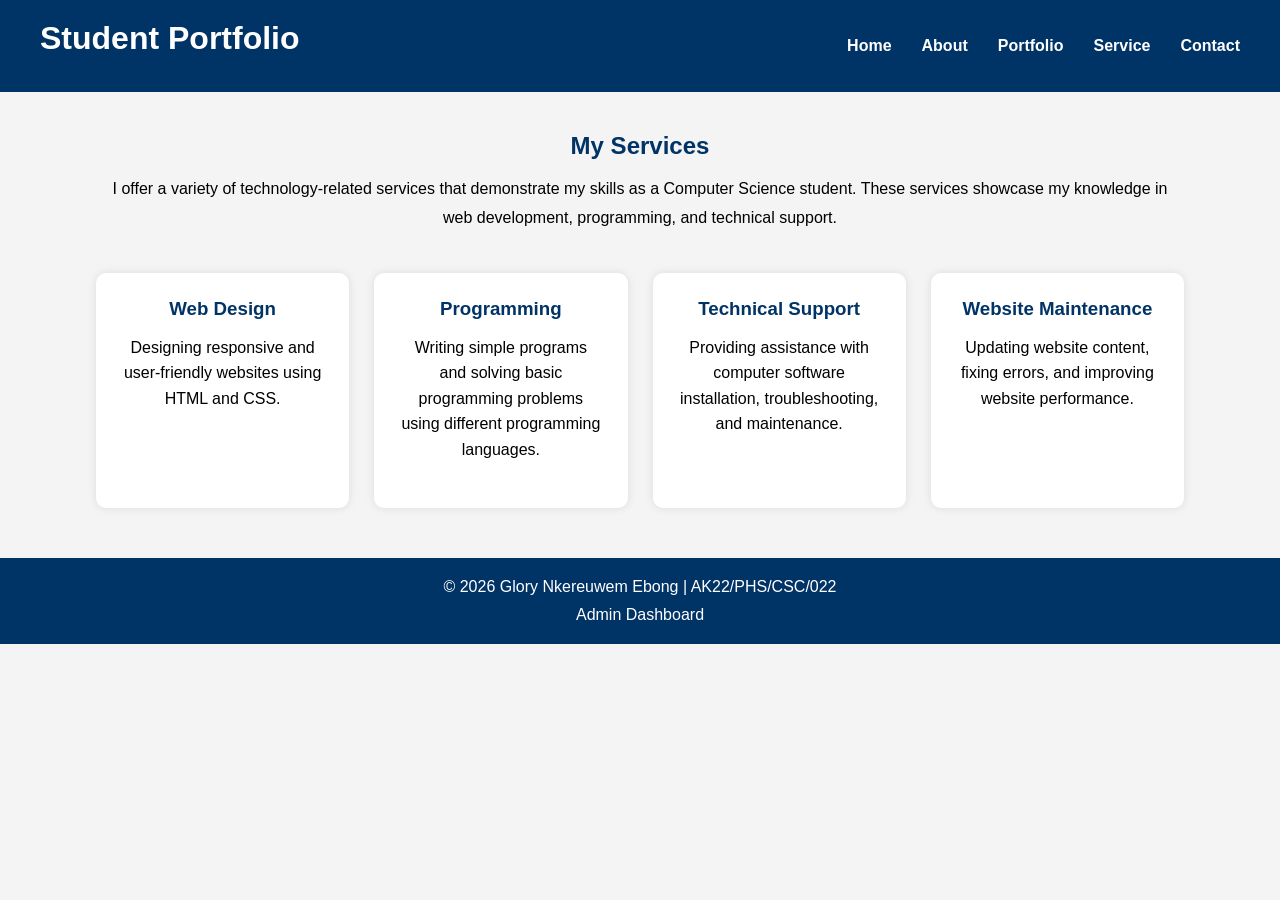
<file: Service.html>
<!DOCTYPE html>
<html lang="en">
<head>
<meta charset="UTF-8">
<meta name="viewport" content="width=device-width, initial-scale=1.0">
<title>Service | Student Portfolio</title>

<style>

*{
    margin:0;
    padding:0;
    box-sizing:border-box;
    font-family:Arial, Helvetica, sans-serif;
}

body{
    background:#f4f4f4;
}

/* Header */

header{
    background:#003366;
    color:white;
    padding:20px;
}


.header-container{
    max-width:1200px;
    margin:auto;
    display:flex;
    justify-content:space-between;
    align-items:center;
    flex-wrap:wrap;
}

.header-container h1{
    margin:0;
}

.header-container h1{
    text-align:center;
    margin-bottom:15px;
}

nav ul{
    list-style:none;
    display:flex;
    justify-content:center;
    gap:30px;
    flex-wrap:wrap;
}

nav ul li a{
    color:white;
    text-decoration:none;
    font-weight:bold;
}

nav ul li a:hover{
    color:gold;
}

.menu-icon{
    display:none;
    font-size:35px;
    cursor:pointer;
    text-align:right;
}

/* Service Section */

.service{
    width:85%;
    margin:40px auto;
}

.service h2{
    text-align:center;
    color:#003366;
    margin-bottom:15px;
}

.service p{
    text-align:center;
    margin-bottom:40px;
    line-height:1.8;
}

/* Service Cards */

.container{
    display:grid;
    grid-template-columns:repeat(auto-fit,minmax(250px,1fr));
    gap:25px;
}

.card{
    background:white;
    padding:25px;
    border-radius:10px;
    text-align:center;
    box-shadow:0 0 10px rgba(0,0,0,.1);
    transition:.3s;
}

.card:hover{
    transform:translateY(-8px);
}

.card h3{
    color:#003366;
    margin-bottom:15px;
}

.card p{
    margin-bottom:20px;
    line-height:1.6;
}

.card a{
    text-decoration:none;
    background:#003366;
    color:white;
    padding:10px 20px;
    border-radius:5px;
    display:inline-block;
}

.card a:hover{
    background:#0055aa;
}

/* Footer */

footer{
    background:#003366;
    color:white;
    text-align:center;
    padding:20px;
    margin-top:50px;
}


/* Responsive Navigation */

@media screen and (max-width:768px){

    .menu-icon{
        display:block;
        color:white;
    }

    nav{
        display:none;
        width:100%;
    }

    nav.show{
        display:block;
    }

    nav ul{
        flex-direction:column;
        gap:0;
        margin-top:15px;
    }

    nav ul li{
        border-top:1px solid rgba(255,255,255,.3);
    }

    nav ul li a{
        display:block;
        padding:15px;
    }

}

</style>

</head>

<body>

<header>

<div class="header-container">

    <h1>Student Portfolio</h1>

<div class="menu-icon" onclick="toggleMenu()">
    ☰
</div>

<nav id="navMenu">

        <ul>

            <li><a href="index.html">Home</a></li>
            <li><a href="About.html">About</a></li>
            <li><a href="Portfolio.html">Portfolio</a></li>
            <li><a href="Service.html">Service</a></li>
            <li><a href="Contact.html">Contact</a></li>

        </ul>

    </nav>

</div>

</header>

<section class="service">

<h2>My Services</h2>

<p>
I offer a variety of technology-related services that demonstrate my skills as a Computer Science student. These services showcase my knowledge in web development, programming, and technical support.
</p>

<div class="container">

<div class="card">
<h3>Web Design</h3>
<p>
Designing responsive and user-friendly websites using HTML and CSS.
</p>
</div>

<div class="card">
<h3>Programming</h3>
<p>
Writing simple programs and solving basic programming problems using different programming languages.
</p>
</div>

<div class="card">
<h3>Technical Support</h3>
<p>
Providing assistance with computer software installation, troubleshooting, and maintenance.
</p>
</div>

<div class="card">
<h3>Website Maintenance</h3>
<p>
Updating website content, fixing errors, and improving website performance.
</p>
</div>

</div>

</section>

<footer>

<p>
&copy; 2026 Glory Nkereuwem Ebong | AK22/PHS/CSC/022
</p>

<p style="margin-top:10px;">
    <a href="admin.html" style="color:white;text-decoration:none;">
        Admin Dashboard
    </a>

</footer>

<script>
function toggleMenu(){
    document.getElementById("navMenu").classList.toggle("show");
}
</script>

</body>
</html>
</file>
